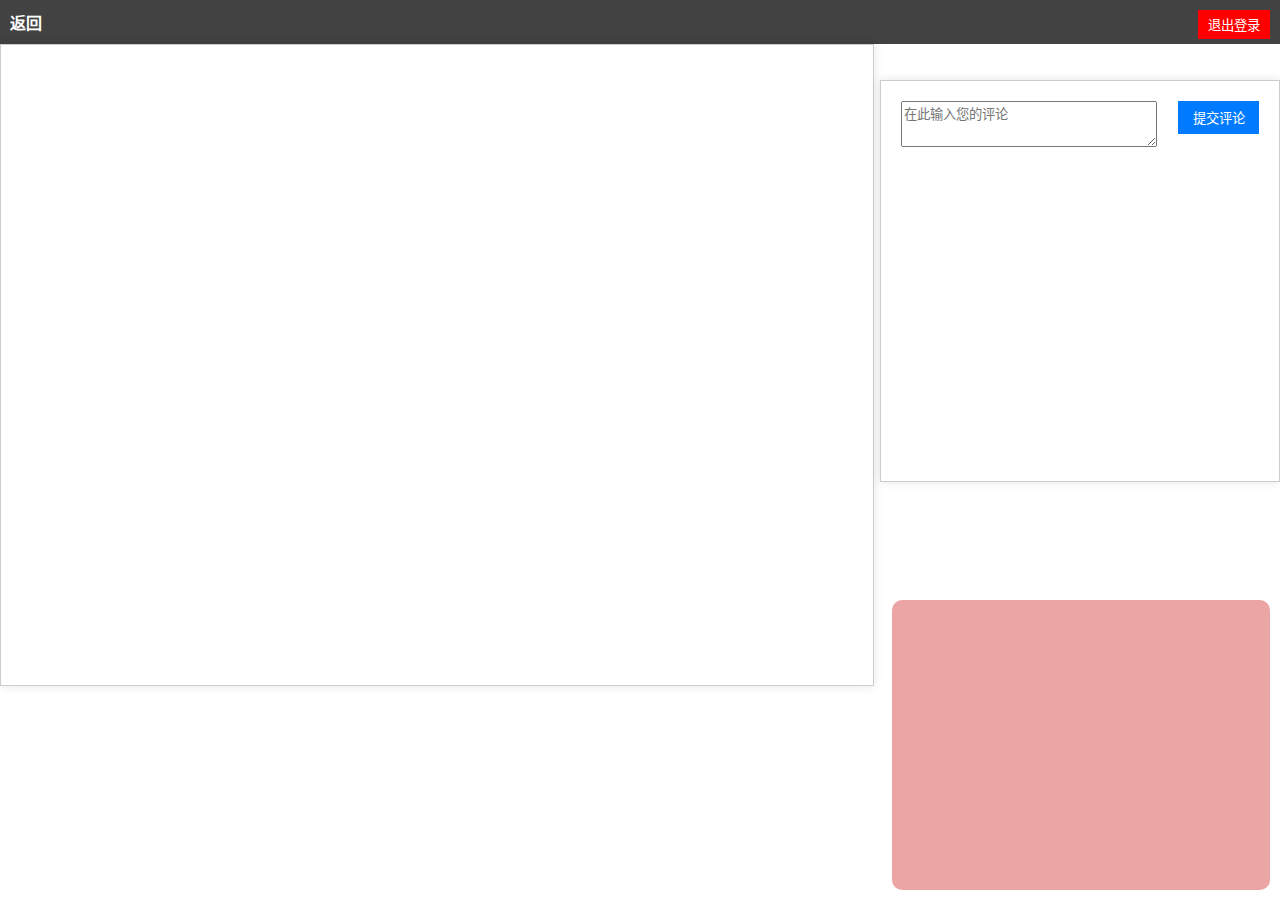
<file: src/main/webapp/blog-post.html>
<!DOCTYPE html>
<html lang="zh-CN">
<head>
    <meta charset="UTF-8">
    <meta name="viewport" content="width=device-width, initial-scale=1.0">
    <link rel="stylesheet" href="css/blog-post.css">
    
    <title>你的网站</title>
</head>
<body>
    <nav>
        <ul>
            <a id="returnLink">返回</a>


        </ul>
        
    </nav>


    <button id="logout" class="logout-button">退出登录</button>
    <button id="edit-button" style="display: none" class="logout-button">编辑博客 </button>
    <button id="delete-button" style="display: none" class="logout-button">删除博客 </button>





    <div class="scroll-container" id="article-container">
            <!-- 这里将由 JavaScript 插入文章 -->
    </div>


    


        



    <div class="comment-section">
        <div class="comment-form">
            <textarea id="comment-text" placeholder="在此输入您的评论"></textarea>
            <button id="submit-comment">提交评论</button>
        </div>

        <div class="comment-list" id="comment-list">
            <!-- 这里将由 JavaScript 插入评论 -->
        </div>
        <script src="js/blog-post.js"></script>
        <!-- 添加一个评论表单 -->

    </div>
    <div id="tag-container" class="tag-container"></div>

</body>
</html>
</file>
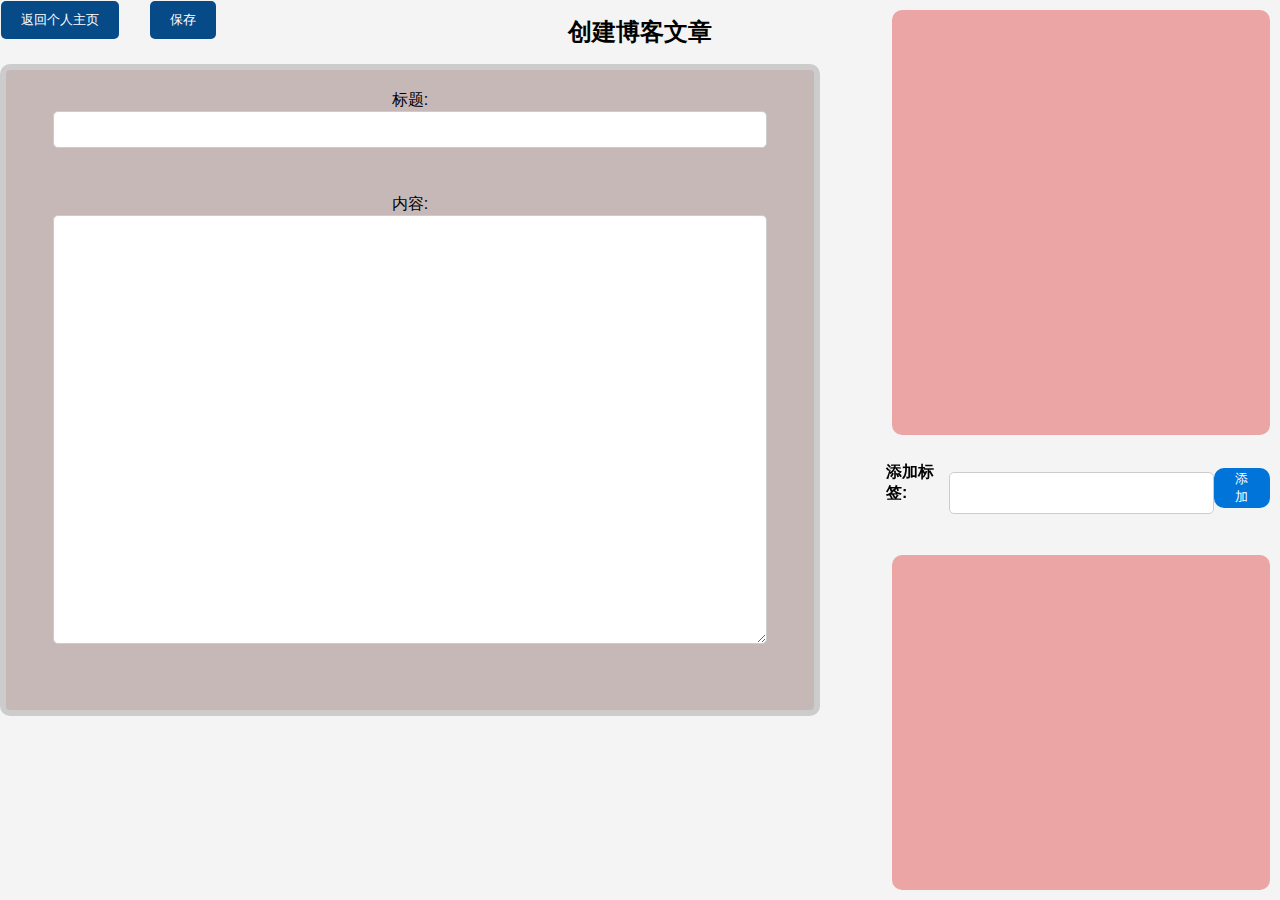
<file: src/main/webapp/create.html>
<!DOCTYPE html>
<html>
<head>
    <title>博客编辑</title>
    
    <link rel="stylesheet" type="text/css" href="css/create.css">

</head>
<div>
    <button id="return-button">返回个人主页</button>

    <h1>创建博客文章</h1>
    <button id="myButton">保存</button>
    <form id="blog-form">
        <label for="title">标题:</label>
        <input type="text" id="title" name="title" required><br><br>
        <label for="content">内容:</label>
        <textarea id="content" name="content" rows="6" required></textarea><br><br>
        
    </form>
    


    
    <div class="tag-input-container">
        <label for="tag">添加标签:</label>
        <input type="text" id="tag" name="tag">
        <button id="add-tag-button">添加</button>
    </div>
    <div id="taglist" class="taglist"></div>

    <div id="tag-container" class="tag-container"></div>

    
    <script src="js/create.js"></script>




    



    
    
</body>
</html>
</file>
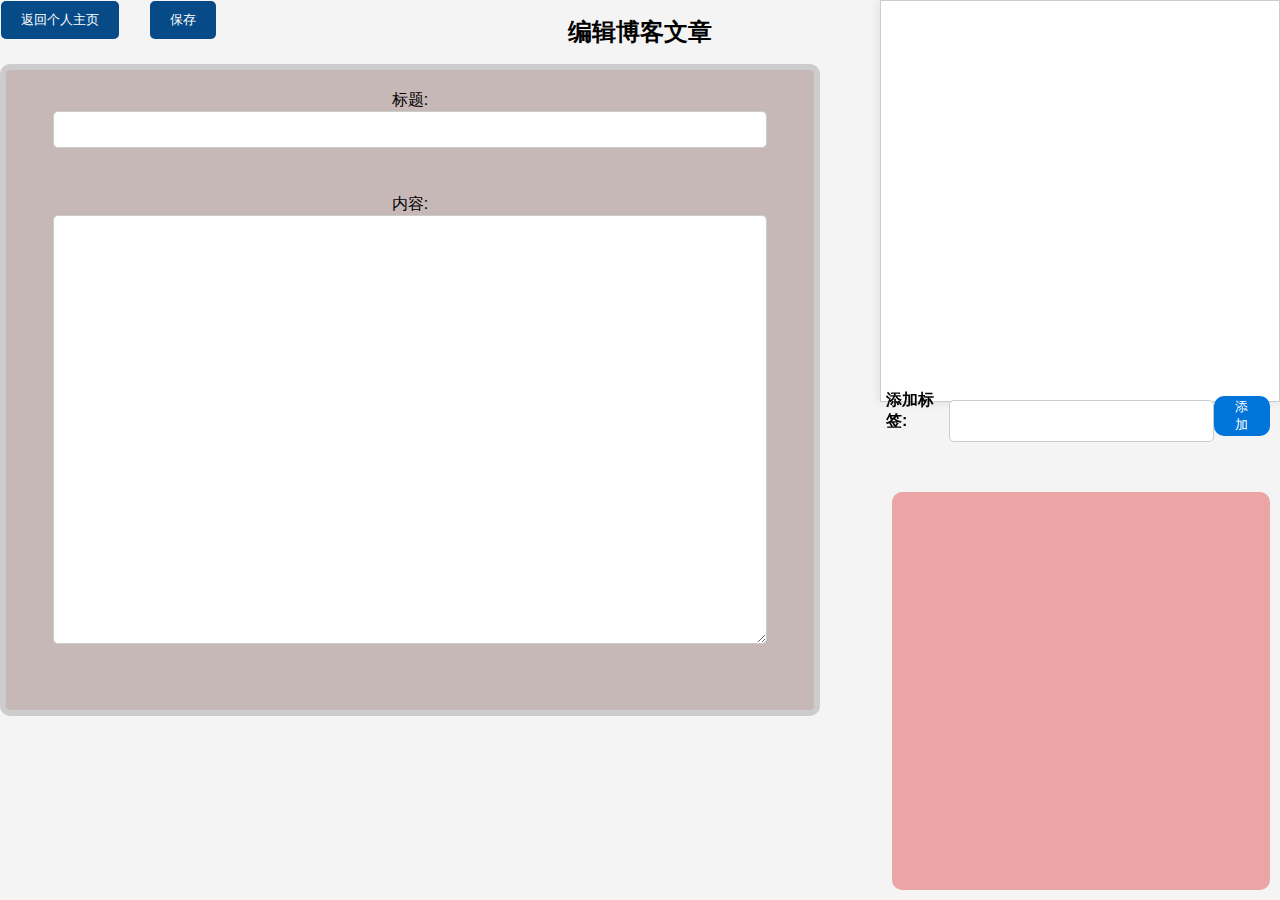
<file: src/main/webapp/editor.html>
<!DOCTYPE html>
<html>
<head>
    <title>博客编辑</title>
    
    <link rel="stylesheet" type="text/css" href="css/editor.css">

</head>
<div>
    <button id="return-button">返回个人主页</button>

    <h1>编辑博客文章</h1>
    <button id="myButton">保存</button>
    <form id="blog-form">
        <label for="title">标题:</label>
        <input type="text" id="title" name="title" required><br><br>
        <label for="content">内容:</label>
        <textarea id="content" name="content" rows="6" required></textarea><br><br>
        
    </form>
    

    <div class="comment-section">
        <div class="comment-list" id="comment-list">
            <!-- 这里将由 JavaScript 插入评论 -->
        </div>
    </div>

    <div class="tag-input-container">
        <label for="tag">添加标签:</label>
        <input type="text" id="tag" name="tag">
        <button id="add-tag-button">添加</button>
    </div>
    <div id="tag-container" class="tag-container"></div>

    
    <script src="js/editor.js"></script>




    



    
    
</body>
</html>
</file>
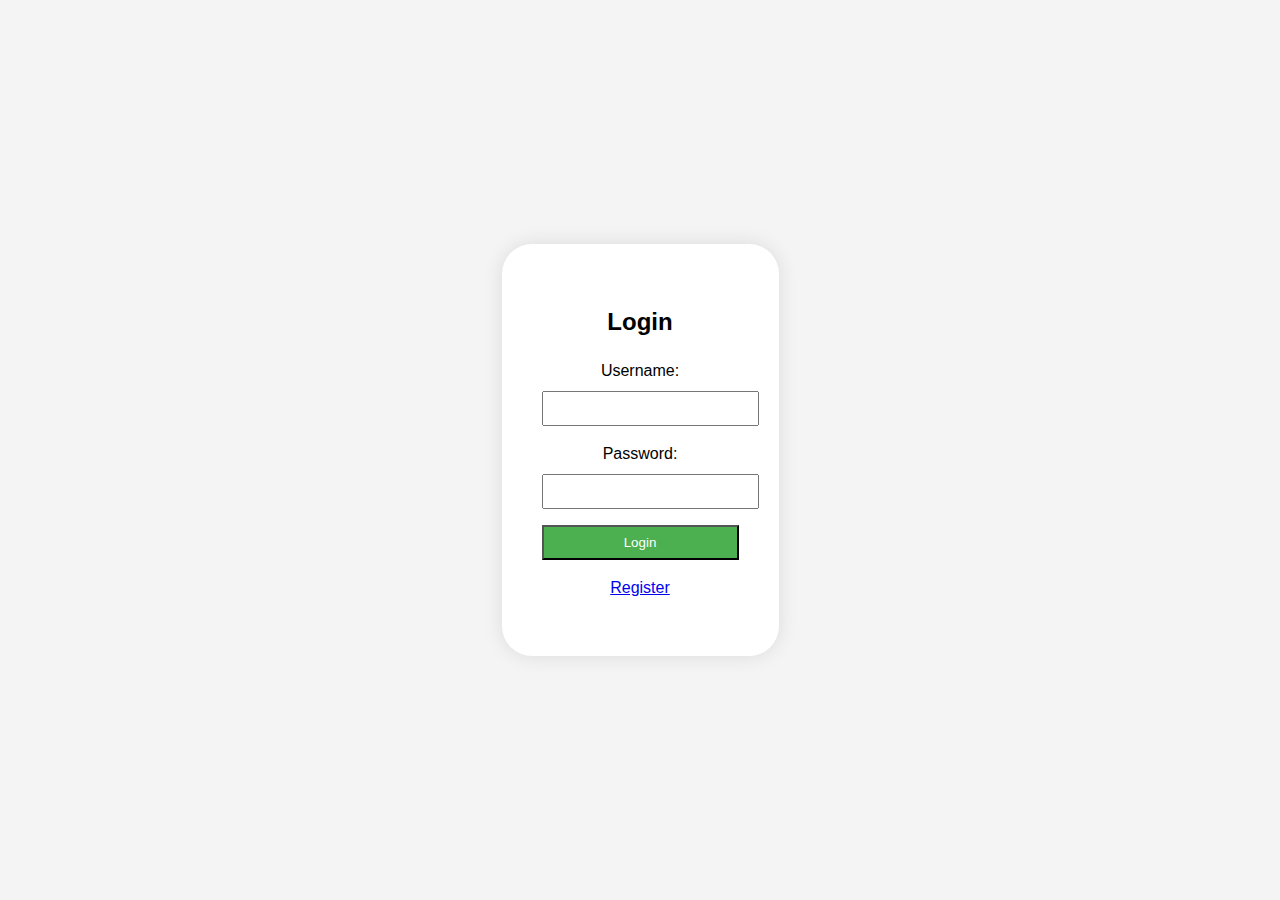
<file: src/main/webapp/login.html>
<!-- 前端 HTML 代码 -->

<!DOCTYPE html>
<html lang="en">
<head>
  <meta charset="UTF-8">
  <meta name="viewport" content="width=device-width, initial-scale=1.0">
  <link rel="stylesheet" href="css/login.css">
  
  <title>Login System</title>
</head>
<body>
  <div class="login-container">
    <h2>Login</h2>
    <form id="login-form">
      <div class="form-group">
        <label for="username">Username:</label>
        <input type="text" id="username" name="username" required>
      </div>
      <div class="form-group">
        <label for="password">Password:</label>
        <input type="password" id="password" name="password" required>
      </div>
      <div class="form-group">
        <input type="submit" value="Login">
      </div>
    </form>
    <div class="form-group">
      <a href="register.html">Register</a>
    </div>
    <div id="error-message"></div>
  </div>

  <script>
    document.getElementById('login-form').addEventListener('submit', function(event)
     {
      event.preventDefault();

      // 获取用户名和密码输入框的值
      var username = document.getElementById('username').value;
      var password = document.getElementById('password').value;

      // 构建要发送的 JSON 对象
      const data = { username, password };
      // console.log("Sending JSON data:", data);

      // 创建 XMLHttpRequest 对象
      const xhr = new XMLHttpRequest();




//       1 用户登录

// **请求**

// - 方法: POST

// -  URL: http://127.0.0.1:8080/Blog-System/user/login

// **请求体**

// | 字段名   | 格式   | 是否必需 | 简介   |
// | -------- | ------ | -------- | ------ |
// | username | String | T        | 用户名 |
// | password | String | T        | 密码   |

// **响应**

// - 成功响应（200）


// - 错误响应（101-103）
      xhr.open("POST", "http://127.0.0.1:8080/Blog-System/user/login", true);
      xhr.setRequestHeader("Content-Type", "application/json");

      // 定义请求完成时的回调函数
      xhr.onload = function () 
      {
        if (xhr.status === 200) {
          // 登录成功
          




          sessionStorage.setItem('username', username);


          // 重定向到另一个页面，带上用户名作为查询参数
          window.location.href = 'index.html'
          // window.location.href = 'test.html'
          alert('Login successful!');
          
        } else {
          // 登录失败，显示错误消息
          document.getElementById('error-message').innerHTML = 'Invalid username or password.';
        }
      };

      // 发送请求，并将 JSON 对象转换为字符串
      xhr.send(JSON.stringify(data));
    });
  </script>
</body>
</html>
</file>
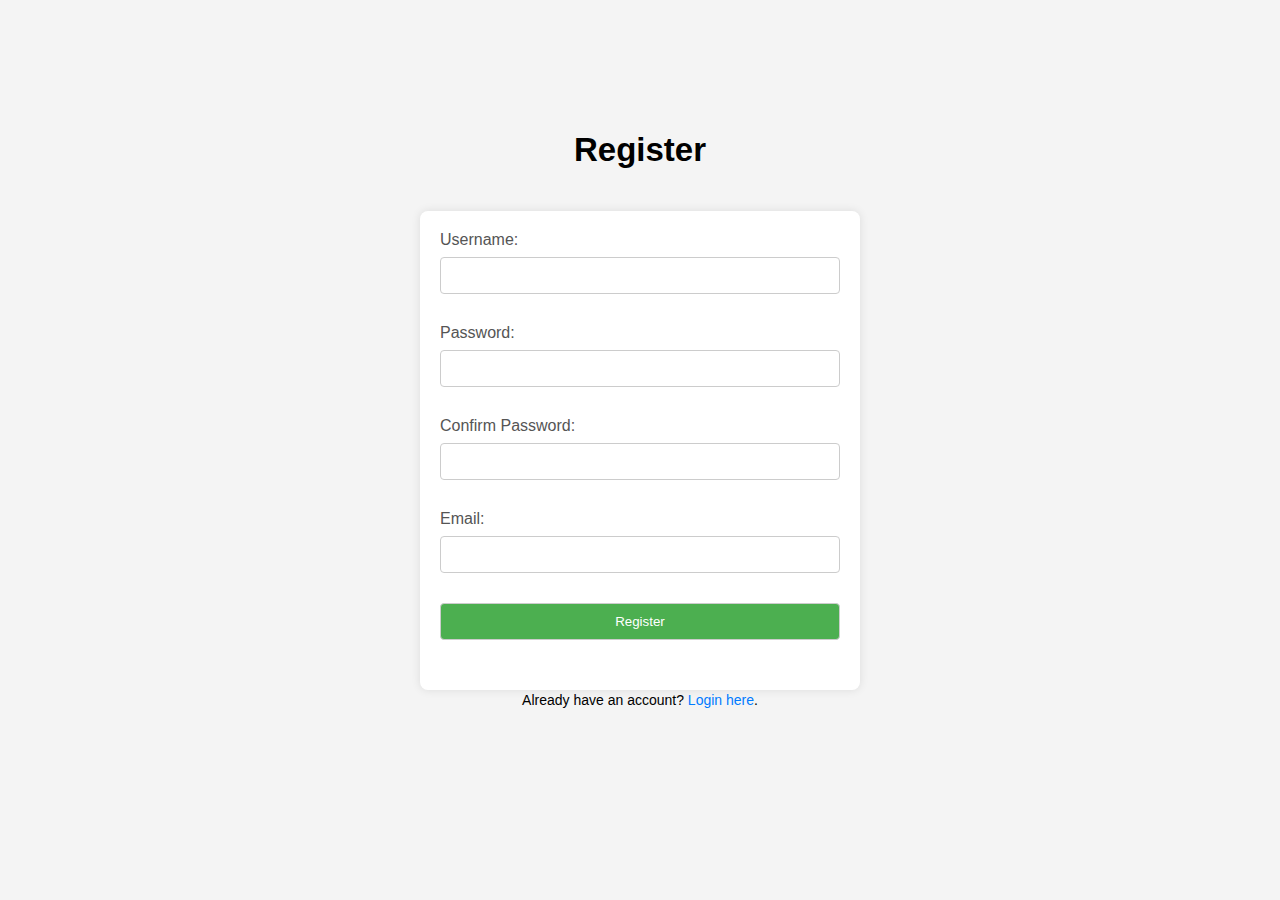
<file: src/main/webapp/register.html>
<!-- 注册页面 HTML 代码 -->

<!DOCTYPE html>
<html lang="en">
<head>
  <meta charset="UTF-8">
  <meta name="viewport" content="width=device-width, initial-scale=1.0">
  <link rel="stylesheet" href="css/register.css">
  
  <title>Register</title>
</head>
<body>
  <h2>Register</h2>
  <form id="register-form" onsubmit="return registerUser()">
    <div class="form-group">
      <label for="username">Username:</label>
      <input type="text" id="username" name="username" required>
    </div>
    <div class="form-group">
      <label for="password">Password:</label>
      <input type="password" id="password" name="password" required>
    </div>
    <div class="form-group">
      <label for="confirm-password">Confirm Password:</label>
      <input type="password" id="confirm-password" name="confirm-password" required>
    </div>
    <div class="form-group">
      <label for="email">Email:</label>
      <input type="email" id="email" name="email" required>
    </div>
    <div class="form-group">
      <input type="submit" value="Register">
    </div>
  </form>
  <p>Already have an account? <a href="login.html">Login here</a>.</p>

  <script>
    function registerUser() {
      var username = document.getElementById('username').value;
      var password = document.getElementById('password').value;
      var confirmPassword = document.getElementById('confirm-password').value;
      var email = document.getElementById('email').value;

      // 检查密码和确认密码是否相同
      if (password !== confirmPassword) {
        alert('密码不同');
        return false;
      }

      // 构建要发送的 JSON 对象
      const data = {
        username: username,
        password: password,
        email: email
      };
      console.log(data)

      // 创建 XMLHttpRequest 对象
      const xhr = new XMLHttpRequest();

//       ### 2 用户注册

// **请求**

// - 方法: POST
// - URL: http://127.0.0.1:8080/Blog-System/user/register

// **请求体**

// | 字段名   | 格式   | 是否必需 | 简介     |
// | -------- | ------ | -------- | -------- |
// | username | String | T        | 用户名   |
// | password | String | T        | 密码     |
// | email    | String | T        | 电子邮件 |

// **响应**

// - 成功响应（200）

// - 错误响应（101-102）

      xhr.open("POST", "http://127.0.0.1:8080/Blog-System/user/register", true);
      xhr.setRequestHeader("Content-Type", "application/json");

      // 定义请求完成时的回调函数
      xhr.onload = function () {
        if (xhr.status === 200) {
          // 注册成功
          alert('注册成功');
          window.location.href = 'login.html';
        } else {
          // 注册失败，显示错误消息
          alert('用户名已被注册，请重新注册');
          console.error('XHR error:', xhr.statusText);
        }
      };

      // 发送请求，并将 JSON 对象转换为字符串
      xhr.send(JSON.stringify(data));

      // 阻止表单提交
      return false;
    }
  </script>
</body>
</html>
</file>
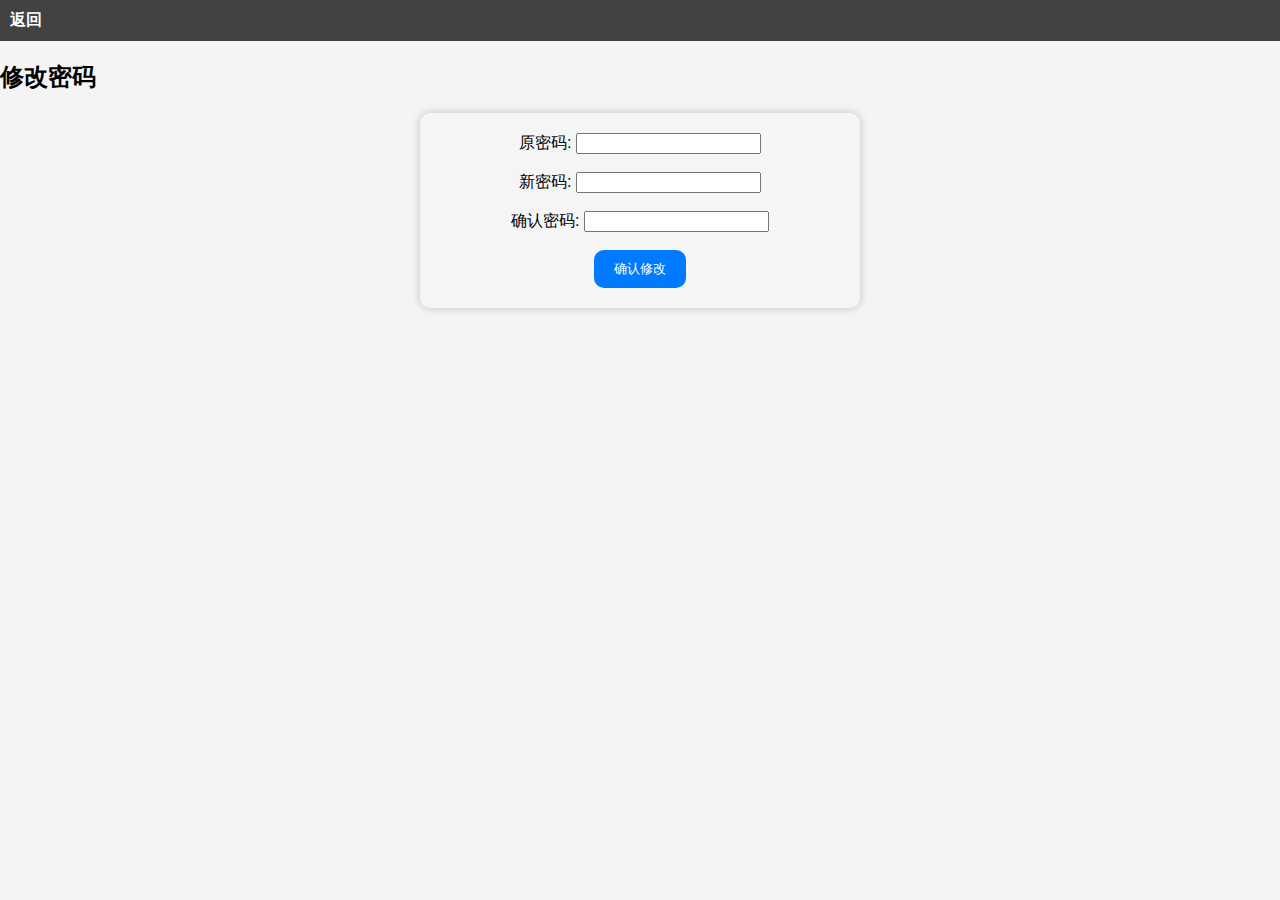
<file: src/main/webapp/userinformation.html>
<!DOCTYPE html>
<html>
<head>
    <title>修改密码</title>
    <link rel="stylesheet" href="css/userinformation.css">
</head>
<body>
    <nav>
        <ul>
            <a href="index.html">返回</a>

        </ul>
        
    </nav>
    <h2>修改密码</h2>
    <form id="changePasswordForm">
        <label for="currentPassword">原密码:</label>
        <input type="password" id="currentPassword" name="currentPassword"><br><br>
        
        <label for="newPassword">新密码:</label>
        <input type="password" id="newPassword" name="newPassword"><br><br>
        
        <label for="confirmPassword">确认密码:</label>
        <input type="password" id="confirmPassword" name="confirmPassword"><br><br>
        <!-- <label for="email">邮箱:</label>
        <input type="email" id="email" name="email"><br><br> -->


        
        
        <button type="button" id="changePasswordButton">确认修改</button>
        <div id="message"></div>
    </form>
    
    
    
    <script src="js/userinformation.js"></script>
</body>
</html>
</file>
<file: src/main/webapp/css/blog-post.css>
body {
    font-family: Arial, sans-serif;
    margin: 0;
    padding: 0;
    background-color: #ffffff;
}

.user-info-box {
    background-color: #ddd;
    padding: 20px;
    text-align: center;
    float: left; /* 左浮动 */
}
nav {
    background-color: #424242;
    padding: 10px;
}

nav ul {
    list-style: none;
    margin: 0;
    padding: 0;
}

nav li {
    display: inline;
    margin-left: 100px;
}

nav a {
    text-decoration: none;
    color: #fff;
    font-weight: bold;
}

.logout-button {
    position: absolute;
    top: 20px; /* 调整垂直位置 */
    right: 10px; /* 调整水平位置 */
    padding: 5px 10px; /* 调整按钮内边距 */
    background-color: #f00; /* 设置背景颜色 */
    color: #fff; /* 设置文本颜色 */
    border: none;
    cursor: pointer;
}

#logout {
    position: absolute;
    top: 10px;
    right: 10px;
}

#edit-button {
    position: absolute;
    top: 10px;
    right: 100px; /* 调整水平位置 */
}
#delete-button {
    position: absolute;
    top: 10px;
    right: 190px; /* 调整水平位置 */
}







.comment-section {
    position: absolute;
    top: 80px;
    right: 0;
    width: 28%;
    height: 40%;
    padding: 20px;
    background-color: #fff;
    box-shadow: 0 0 10px rgba(0, 0, 0, 0.1);
    border: 1px solid #ccc;
    overflow: auto; /* 启用滚动条，以防内容溢出 */
}



/* 设置评论列表的样式 */
.comment-list {
    max-height: 80%; /* 设置评论列表的最大高度为百分比，启用滚动 */
    overflow-y: auto;
}

/* 设置评论表单的样式 */


.comment-form textarea {
    width: 70%; /* 设置文本框的宽度，根据需要进行调整 */

    margin-right: 2%; /* 设置右外边距，以在文本框和按钮之间留出一些空间 */
    float: left; /* 使用左浮动，将文本框放置在左侧 */
    height: 40px;
    
}

.comment-form button {
    background-color: #007bff;
    color: #fff;
    border: none;
    padding: 2% 4%;
    cursor: pointer;
    float: right; /* 使用左浮动，将按钮放置在左侧 */
}

.comment-form::after {
    content: "";
    display: table;
    clear: both; /* 清除浮动，确保文本框和按钮在同一行上 */
}

.tag-container {
    width: 28%;
    height: 30%;
    display: flex;
    flex-wrap: wrap;
    justify-content: flex-end;
    background-color: #eba5a5;
    position: fixed;
    bottom: 10px;
    right: 10px;
    padding: 10px;
    border-radius: 10px;
}

.tag {
    width: 10%; /* 使用百分比表示标签的宽度 */
    height: auto; /* 使用 "auto" 以根据内容自动调整高度 */
    font-size: 80%; /* 使用百分比来表示字体大小 */
    background-color: #0078d4;
    color: #fff;
    border-radius: 5px;
    padding: 5px 10px;
    margin: 1px 1px;
}

#article-container {
    width: 65%; /* 设置文章容器的宽度，可以根据设计需求调整 */
    max-width: 1000px; /* 设置最大宽度，防止容器在大屏幕上过宽 */
    padding: 20px; /* 设置内边距，以增加内容与容器边缘之间的间距 */
    background-color: #fff; /* 设置背景颜色 */
    box-shadow: 0 0 10px rgba(0, 0, 0, 0.1); /* 添加阴影效果 */
    max-height: 70%;
    height: 600px; /* 适应你的需求 */


    /* 添加边框 */
    border: 1px solid #ccc; /* 1像素宽的实线边框，颜色为灰色 */

    /* 如果需要滚动条 */
    overflow-y: scroll; /* 添加垂直滚动条 */
}

/* 其他样式保持不变 */
</file>
<file: src/main/webapp/css/create.css>
/* 布局容器 */
body {
    font-family: Arial, sans-serif;
    margin: 0;
    padding: 0;
    background-color: #f4f4f4;

    
}
#return-button {
    position: absolute;
    top:1px; /* 距离顶部的距离 */
    left: 1px; /* 距离左侧的距离 */
    cursor: pointer; /* 将鼠标悬停时的光标形状设置为手型 */
}
#myButton {
    position: absolute;
    top:1px; /* 距离顶部的距离 */
    left: 150px; /* 距离左侧的距离 */
    cursor: pointer; /* 将鼠标悬停时的光标形状设置为手型 */
}




h1 {
    font-size: 24px; /* 设置标题的字体大小 */
    color: #000000; /* 设置标题的文本颜色 */
    text-align: center; /* 居中标题文本 */
}


/* 表单样式 */
#blog-form {
    background-color: #c7b8b8; /* 设置表单的背景颜色 */
    height: 600px;
    width: 60%;
    padding: 20px; /* 设置表单的内边距 */
    border: 6px solid #ccc; /* 设置表单的边框 */
    border-radius: 10px; /* 设置表单的边框圆角 */
    display: flex;
    flex-direction: column;
    align-items: center;
    text-align: center;
}

#title, #content {
    width: 90%; /* 设置输入字段和文本区域的宽度为100% */
   
    padding: 10px; /* 设置输入字段和文本区域的内边距 */
    margin-bottom: 10px; /* 设置输入字段和文本区域之间的外边距 */
    border: 1px solid #ccc; /* 设置输入字段和文本区域的边框 */
    border-radius: 5px; /* 设置输入字段和文本区域的边框圆角 */
}
#content {
    height:70%;
}




button {

    background-color: #064a87; /* 设置按钮的背景颜色 */
    color: #fff; /* 设置按钮的文本颜色 */
    padding: 10px 20px; /* 设置按钮的内边距 */
    border: none; /* 移除按钮的边框 */
    border-radius: 5px; /* 设置按钮的边框圆角 */
    
}

button:hover {
    background-color: #b30000; /* 设置鼠标悬停时的按钮背景颜色 */
}
/* 左边文本输入区域 */
form {
    flex: 1;
    margin-right: 20px;

}







.tag-input-container {

    display: flex;
    justify-content: flex-end;
    align-items: center;
    position: fixed;
    width: 30%;
    height: 20px;
    top:42%;
    right: 10px;
    margin-top: 100px; /* 可以根据需要调整上边距 */
    margin-left: auto;

}


#tag {
    width: 100%; /* 设置文本框的宽度为100%，占满父容器宽度 */
    height: 20px;
    padding: 10px; /* 设置文本框的内边距 */
    border: 1px solid #ccc; /* 设置文本框的边框 */
    border-radius: 5px; /* 设置文本框的边框圆角 */
    display: block; /* 将文本框转换为块级元素 */
}




#add-tag-button {
    background-color: #0074D9; /* 按钮的背景颜色 */
    color: #fff; /* 按钮的文本颜色 */
    padding: 2px 20px; /* 按钮的内边距 */
    border: none; /* 移除按钮的边框 */
    border-radius: 10px; /* 按钮的边框圆角 */
    display: block; /* 将按钮转换为块级元素 */
    margin: 10px auto; /* 水平居中按钮，并在上方和下方留有一些间距 */
}

#add-tag-button:hover {
    background-color: #bb0404; /* 设置鼠标悬停时的按钮背景颜色 */
}
label[for="tag"] {
    display: block; /* 将标签转换为块级元素，使其独占一行 */
    font-weight: bold; /* 设置标签的文本为粗体 */
    margin-bottom: 10px; /* 设置标签下方的外边距 */
    width: 100px;
}


.taglist {
    width: 28%;
    height: 45%;
    display: flex;
    flex-wrap: wrap;
    justify-content: flex-end;
    background-color: #eba5a5;
    position: fixed;
    top: 10px; /* 调整top属性 */
    right: 10px;
    padding: 10px;
    border-radius: 10px;
}


.tag-container {
    width: 28%;
    height: 35%;
    display: flex;
    flex-wrap: wrap;
    justify-content: flex-end;
    background-color: #eba5a5;
    position: fixed;
    bottom: 10px;
    right: 10px;
    padding: 10px;
    border-radius: 10px;
}
.tag {
    width: auto; /* 使用百分比表示标签的宽度 */
    height: 10px; /* 使用 "auto" 以根据内容自动调整高度 */
    font-size:8px; /* 使用百分比来表示字体大小 */
    background-color: #0078d4;
    color: #fff;
    border-radius: 5px;
    padding: 5px 10px;
    margin: 1px 1px;
    position: relative; /* 使用相对定位 */
    padding: 5px 10px 5px 0px; /* 分别为上、右、下、左边的填充 */

}

.delete-button {
    position: absolute;

    top: 0;
    right: 0; /* 放置在左上角 */
    background-color: red;
    color: #fff;
    border: none;
    padding: 1px 1px; /*减小填充值 */
    border-radius: 50%;
    cursor: pointer;
}
/* 标签创建区域 */
#tag, #add-tag-button {
    display: block;
    margin-top: 10px;
    
}
</file>
<file: src/main/webapp/css/editor.css>
/* 布局容器 */
body {
    font-family: Arial, sans-serif;
    margin: 0;
    padding: 0;
    background-color: #f4f4f4;

    
}
#return-button {
    position: absolute;
    top:1px; /* 距离顶部的距离 */
    left: 1px; /* 距离左侧的距离 */
    cursor: pointer; /* 将鼠标悬停时的光标形状设置为手型 */
}
#myButton {
    position: absolute;
    top:1px; /* 距离顶部的距离 */
    left: 150px; /* 距离左侧的距离 */
    cursor: pointer; /* 将鼠标悬停时的光标形状设置为手型 */
}




h1 {
    font-size: 24px; /* 设置标题的字体大小 */
    color: #000000; /* 设置标题的文本颜色 */
    text-align: center; /* 居中标题文本 */
}


/* 表单样式 */
#blog-form {
    background-color: #c7b8b8; /* 设置表单的背景颜色 */
    height: 600px;
    width: 60%;
    padding: 20px; /* 设置表单的内边距 */
    border: 6px solid #ccc; /* 设置表单的边框 */
    border-radius: 10px; /* 设置表单的边框圆角 */
    display: flex;
    flex-direction: column;
    align-items: center;
    text-align: center;
}

#title, #content {
    width: 90%; /* 设置输入字段和文本区域的宽度为100% */
   
    padding: 10px; /* 设置输入字段和文本区域的内边距 */
    margin-bottom: 10px; /* 设置输入字段和文本区域之间的外边距 */
    border: 1px solid #ccc; /* 设置输入字段和文本区域的边框 */
    border-radius: 5px; /* 设置输入字段和文本区域的边框圆角 */
}
#content {
    height:70%;
}




button {

    background-color: #064a87; /* 设置按钮的背景颜色 */
    color: #fff; /* 设置按钮的文本颜色 */
    padding: 10px 20px; /* 设置按钮的内边距 */
    border: none; /* 移除按钮的边框 */
    border-radius: 5px; /* 设置按钮的边框圆角 */
    
}

button:hover {
    background-color: #b30000; /* 设置鼠标悬停时的按钮背景颜色 */
}
/* 左边文本输入区域 */
form {
    flex: 1;
    margin-right: 20px;

}

/* 右上评论区 */

.comment-section {
    position: absolute;
    top: 0px;
    right: 0;
    width: 28%;
    height: 40%;
    padding: 20px;
    background-color: #fff;
    box-shadow: 0 0 10px rgba(0, 0, 0, 0.1);
    border: 1px solid #ccc;
    overflow: auto; /* 启用滚动条，以防内容溢出 */
}



/* 设置评论列表的样式 */
.comment-list {
    max-height: 100%; /* 设置评论列表的最大高度为百分比，启用滚动 */
    overflow-y: auto;
}

.tag-input-container {

    display: flex;
    justify-content: flex-end;
    align-items: center;
    position: fixed;
    width: 30%;
    height: 20px;
    top:34%;
    right: 10px;
    margin-top: 100px; /* 可以根据需要调整上边距 */
    margin-left: auto;

}


#tag {
    width: 100%; /* 设置文本框的宽度为100%，占满父容器宽度 */
    height: 20px;
    padding: 10px; /* 设置文本框的内边距 */
    border: 1px solid #ccc; /* 设置文本框的边框 */
    border-radius: 5px; /* 设置文本框的边框圆角 */
    display: block; /* 将文本框转换为块级元素 */
}




#add-tag-button {
    background-color: #0074D9; /* 按钮的背景颜色 */
    color: #fff; /* 按钮的文本颜色 */
    padding: 2px 20px; /* 按钮的内边距 */
    border: none; /* 移除按钮的边框 */
    border-radius: 10px; /* 按钮的边框圆角 */
    display: block; /* 将按钮转换为块级元素 */
    margin: 10px auto; /* 水平居中按钮，并在上方和下方留有一些间距 */
}

#add-tag-button:hover {
    background-color: #bb0404; /* 设置鼠标悬停时的按钮背景颜色 */
}
label[for="tag"] {
    display: block; /* 将标签转换为块级元素，使其独占一行 */
    font-weight: bold; /* 设置标签的文本为粗体 */
    margin-bottom: 10px; /* 设置标签下方的外边距 */
    width: 100px;
}




.tag-container {
    width: 28%;
    height: 42%;
    display: flex;
    flex-wrap: wrap;
    justify-content: flex-end;
    background-color: #eba5a5;
    position: fixed;
    bottom: 10px;
    right: 10px;
    padding: 10px;
    border-radius: 10px;
}
.tag {
    width: auto; /* 使用百分比表示标签的宽度 */
    height: 10px; /* 使用 "auto" 以根据内容自动调整高度 */
    font-size:8px; /* 使用百分比来表示字体大小 */
    background-color: #0078d4;
    color: #fff;
    border-radius: 5px;
    padding: 5px 10px;
    margin: 1px 1px;
    position: relative; /* 使用相对定位 */
    padding: 5px 10px 5px 0px; /* 分别为上、右、下、左边的填充 */
}

.delete-button {
    position: absolute;

    top: 0;
    right: 0; /* 放置在左上角 */
    background-color: red;
    color: #fff;
    border: none;
    padding: 1px 1px; /*减小填充值 */
    border-radius: 50%;
    cursor: pointer;
}
/* 标签创建区域 */
#tag, #add-tag-button {
    display: block;
    margin-top: 10px;
    
}
</file>
<file: src/main/webapp/css/login.css>
body {
  font-family: Arial, sans-serif;
  margin: 0;
  padding: 0;
  display: flex;
  align-items: center;
  justify-content: center;
  height: 100vh;
  background-color: #f4f4f4;
  font-size: 16px; /* 基本字体大小 */
  line-height: 1.5; /* 基本行高 */
}
@media (max-width: 600px) {
  body {
      font-size: 14px;
      line-height: 1.4;
  }
}
  
  .login-container {
    background-color: #fff;
    padding: 40px;
    box-shadow: 0 0 20px rgba(0, 0, 0, 0.1);
    border-radius: 30px;
    text-align: center;
    max-width: 400px; /* 设置容器的最大宽度 */
    margin: auto; /* 居中显示 */
}
  
  .form-group {
    margin-bottom: 16px;
  }
  
  label {
    display: block;
    margin-bottom: 8px;
  }
  
  input {
    width: 100%;
    padding: 8px;
  }
  
  input[type="submit"] {
    background-color: #4caf50;
    color: #fff;
    cursor: pointer;
  }
  
  #error-message {
    color: red;
    margin-top: 10px;
  }
</file>
<file: src/main/webapp/css/userinformation.css>
body {
    font-family: Arial, sans-serif;
    margin: 0;
    padding: 0;
    background-color: #f4f4f4;
}


nav {
    background-color: #424242;
    padding: 10px;
}

nav ul {
    list-style: none;
    margin: 0;
    padding: 0;
}


nav a {
    text-decoration: none;
    color: #fff;
    font-weight: bold;
}







header {
    background-color: #f70000;
    color: #be1212;
    padding: 20px;
    text-align: center;
}
#changePasswordButton {
    background-color: #007BFF;
    color: white;
    padding: 10px 20px;
    border: none;
    border-radius: 10px;
    cursor: pointer;
}

#changePasswordForm {
    text-align: center;
    background-color: #f5f5f5;
    padding: 20px;
    border-radius: 10px;
    box-shadow: 0 0 10px rgba(0, 0, 0, 0.2);
    margin: 0 auto; /* 水平居中 */
    max-width: 400px; /* 可根据需要调整最大宽度 */
}



main {
    max-width: 67%;
    max-height: 300px;
    margin: 0px left;
    padding: 20px;
    background-color: #ffffff;
    box-shadow: 0 0 10px rgba(0, 0, 0, 0.1);
    margin-bottom: 0;
    overflow-y: auto;

}

/* 其他样式保持不变 */
</file>
<file: src/main/webapp/css/register.css>
/* Reset some default styles */
body, h2, p {
  margin: 0;
  padding: 0;
}

body {
  font-family: 'Arial', sans-serif;
  background-color: #f4f4f4;
  display: flex;
  align-items: center;
  justify-content: center;
  height: 100vh;
}

/* 在 register.css 文件中 */
h2 {
  text-align: center;
  margin-top: -600px;
  position: absolute; 
  color: #000000;
  font-size: 33px;
}

form {
  max-width: 400px;
  width: 100%;
  background-color: #fff;
  padding: 20px;
  border-radius: 8px;
  box-shadow: 0 0 10px rgba(0, 0, 0, 0.1);
}

.form-group {
  margin-bottom: 20px;
}
p {
  text-align: center;
  margin-top: 500px;
  position: absolute; 
  color: #000000;
  font-size: 14px;
}

label {
  display: block;
  margin-bottom: 8px;
  color: #555;
}

input {
  width: 100%;
  padding: 10px;
  box-sizing: border-box;
  margin-bottom: 10px;
  border: 1px solid #ccc;
  border-radius: 4px;
}

input[type="submit"] {
  background-color: #4caf50;
  color: #fff;
  cursor: pointer;
}

input[type="submit"]:hover {
  background-color: #45a049;
}

a {
  color: #007BFF;
  text-decoration: none;
}

a:hover {
  text-decoration: underline;
}
</file>
